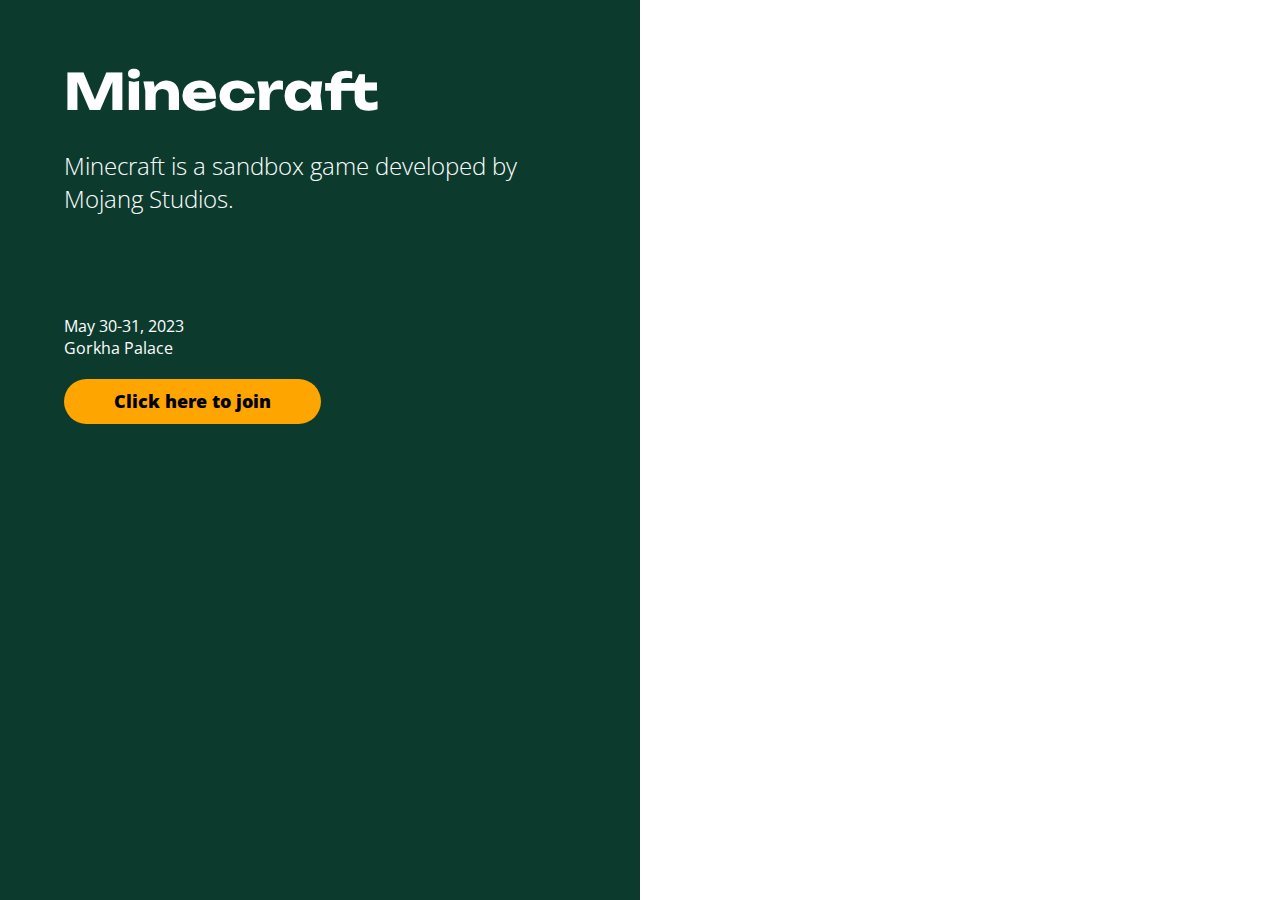
<file: section-one/index.html>
<!DOCTYPE html>
<html lang="en">
<head>
    <meta charset="UTF-8">
    <meta http-equiv="X-UA-Compatible" content="IE=edge">
    <meta name="viewport" content="width=device-width, initial-scale=1.0">
    <link href="style.css" rel="stylesheet">
    <title>work-1</title>
</head>
<body>   
<main>
    <div class="container">
      <div class="content-wrapper">
        <h1>
          Minecraft
        </h1>
  
        <h2>
          Minecraft is a sandbox game developed by Mojang Studios. </h2>
  
        <div class="date">
          May 30-31, 2023
        </div>
  
        <div class="venue">
          Gorkha Palace
        </div>
  
        <div class="button">
          <a href="#">
            Click here to join
          </a>
        </div>
        <!-- @end .button -->
  
      </div>
      <!-- @end content-wrapper -->
  
      <figure style="background-image: url('https://cdn.vox-cdn.com/thumbor/_n1jODtU4MKAU6VJmMta_WK9BZA=/0x0:1920x1080/1200x675/filters:focal(807x387:1113x693)/cdn.vox-cdn.com/uploads/chorus_image/image/65650200/jbareham_191158_ply0958_decade_minecraft.0.jpg');">
      </figure>
  
      <div>
        <!-- @end .container -->
  </main>
</body>
</html>
</file>
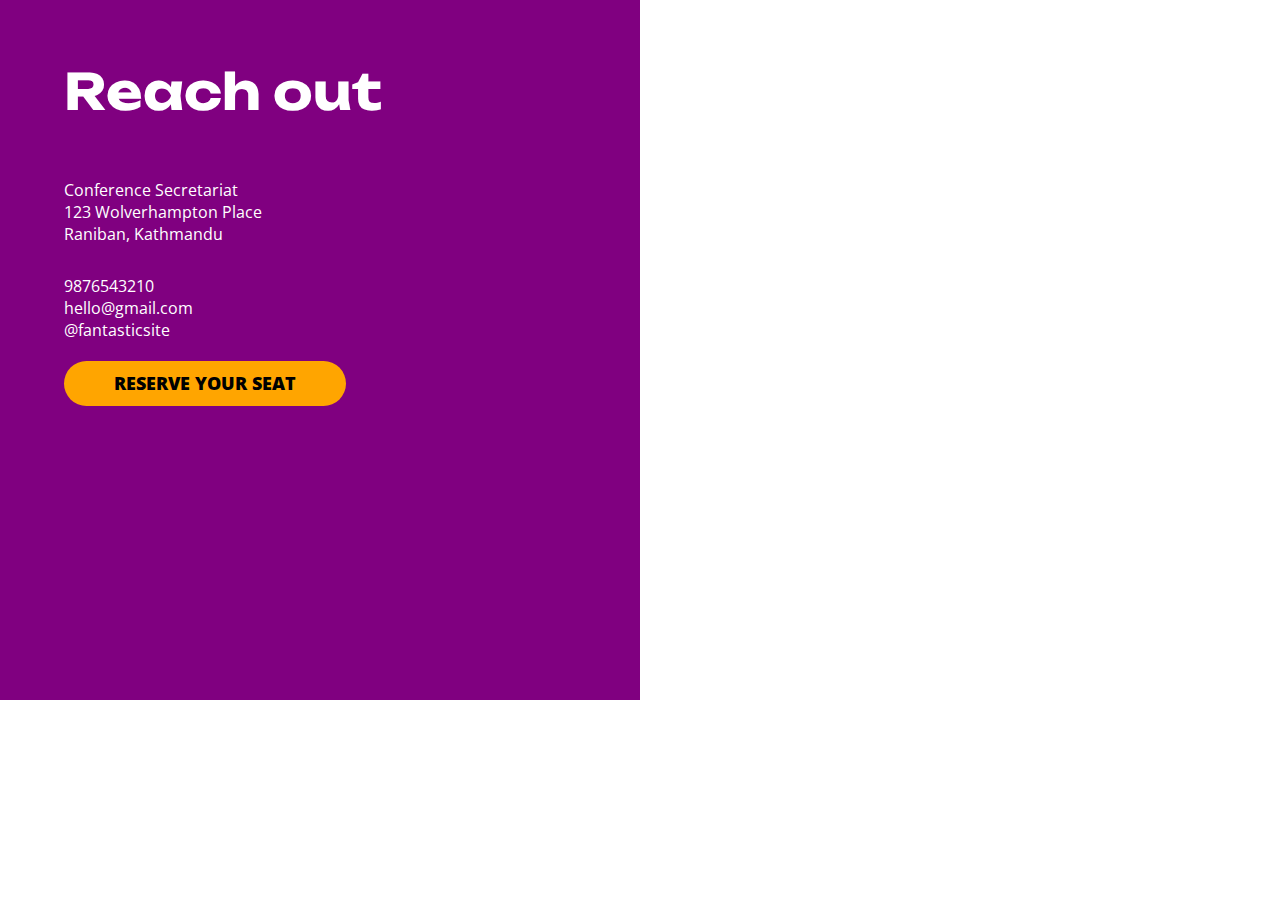
<file: section-five/index5.html>
<!DOCTYPE html>
<html lang="en">
<head>
    <meta charset="UTF-8">
    <meta http-equiv="X-UA-Compatible" content="IE=edge">
    <meta name="viewport" content="width=device-width, initial-scale=1.0">
    <link href="style5.css" rel="stylesheet">
    <title>work-5</title>
</head>
<body>
    <main>
        <div class="splitBlock">
          <div class="left-col">
            <h1>
              Reach out
            </h1>
      
            <div class="name">
              Conference Secretariat
            </div>
      
            <div class="venue">
              123 Wolverhampton Place
            </div>
      
            <div class="address">
              Raniban, Kathmandu
            </div>
            
            <div class="phone">
                 9876543210
                 </div>
            <div class="mail">
              hello@gmail.com
            </div>
            <div class="site">
              @fantasticsite
            </div>
            
            <div class="button">
              <a href="#">
                RESERVE YOUR SEAT
              </a>
            </div>
            <!-- @end .button -->
      
          </div>
          <!-- @end content-wrapper -->
          <div class="right-col">
            <figure style="background-image: url('https://www.salesforce.com/content/dam/blogs/ca/Blog%20Posts/shake-up-sales-meeting-og.jpg');">
            </figure>
          </div>
          <div>
            <!-- @end .container -->
      </main>
</body>
</html>
</file>
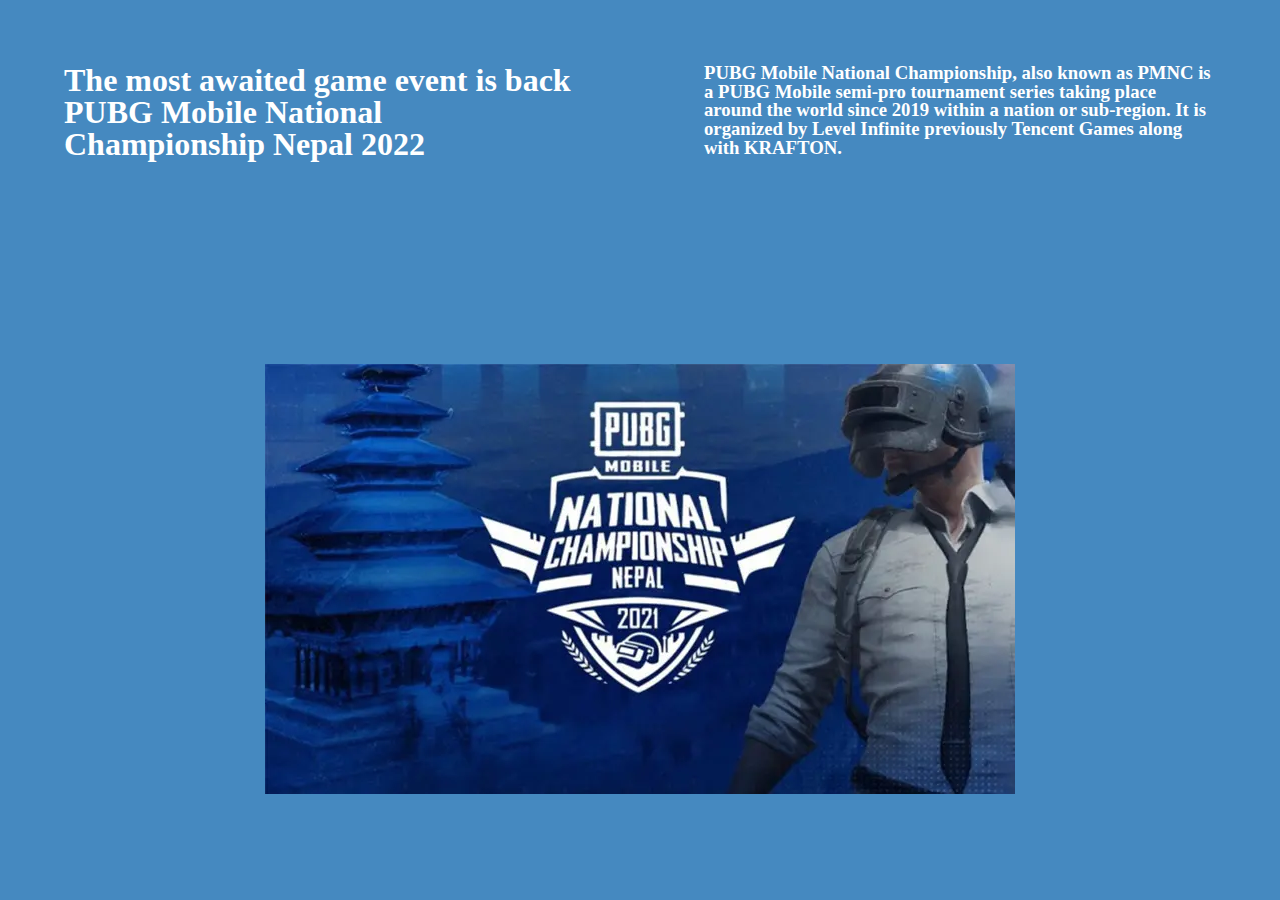
<file: section-four/index4.html>
<!DOCTYPE html>
<html lang="en">
<head>
    <meta charset="UTF-8">
    <meta http-equiv="X-UA-Compatible" content="IE=edge">
    <meta name="viewport" content="width=device-width, initial-scale=1.0">
    <link href="style4.css" rel="stylesheet">
    <title>work-4</title>
</head>
<body>
        <main>
          <div class="splitBlock">
          <div class="left-col">
          <h1>The most awaited game event is back
            PUBG Mobile National Championship Nepal 2022
          </h1>
          </div>
          <!--end of class left-col-->
            <div class="right-col">
            <h3>PUBG Mobile National Championship, also known as PMNC is a PUBG Mobile semi-pro tournament series taking place around the world since 2019 within a nation or sub-region. It is organized by Level Infinite previously Tencent Games along with KRAFTON.</h3>
          </div>
          <!-- end of class right-col-->
        </div>
        <!--end of class splitBlock-->
        <div class="container">
                <figure>
                  <img
                       src="pmnc.webp" alt ="pmnc">
                  </figure>
             </div> 
          <!-- end of class center-->
        </main>
</body>
</html>
</file>
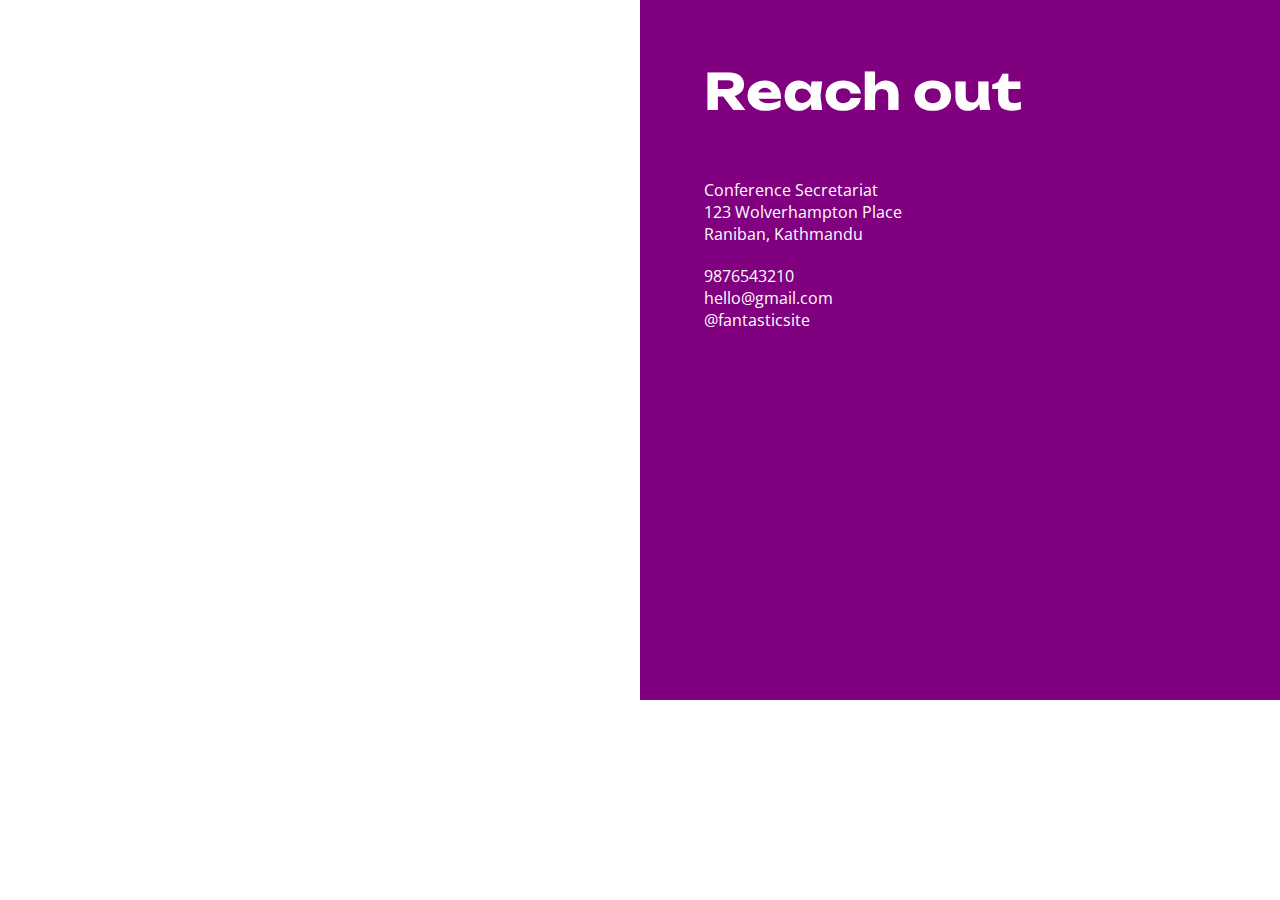
<file: section-three/index3.html>
<!DOCTYPE html>
<html lang="en">
<head>
    <meta charset="UTF-8">
    <meta http-equiv="X-UA-Compatible" content="IE=edge">
    <meta name="viewport" content="width=device-width, initial-scale=1.0">
    <link href="style3.css" rel="stylesheet">
    <title>work-3</title>
</head>
<body>
    <main>
        <div class="splitBlock">
          <div class="right-col">
            <figure style="background-image: url('https://media.istockphoto.com/id/1355159391/photo/businessman-speaking-during-a-meeting.jpg?b=1&s=170667a&w=0&k=20&c=nDoOLARy6ryNg53v8XHZSknjZSNqEcPRi8Bf9pDw9oE=');">
            </figure>
          </div>

          <div class="left-col">
            <h1>
              Reach out
            </h1>
      
            <div class="name">
              Conference Secretariat
            </div>
      
            <div class="venue">
              123 Wolverhampton Place
            </div>
      
            <div class="address">
              Raniban, Kathmandu
            </div>
            
            <div class="phone">
                 9876543210
                 </div>
            <div class="mail">
              hello@gmail.com
            </div>
            <div class="site">
              @fantasticsite
            </div>
      
          </div>
          <!-- @end content-wrapper -->
        
          <div>
            <!-- @end .container -->
      </main>
</body>
</html>
</file>
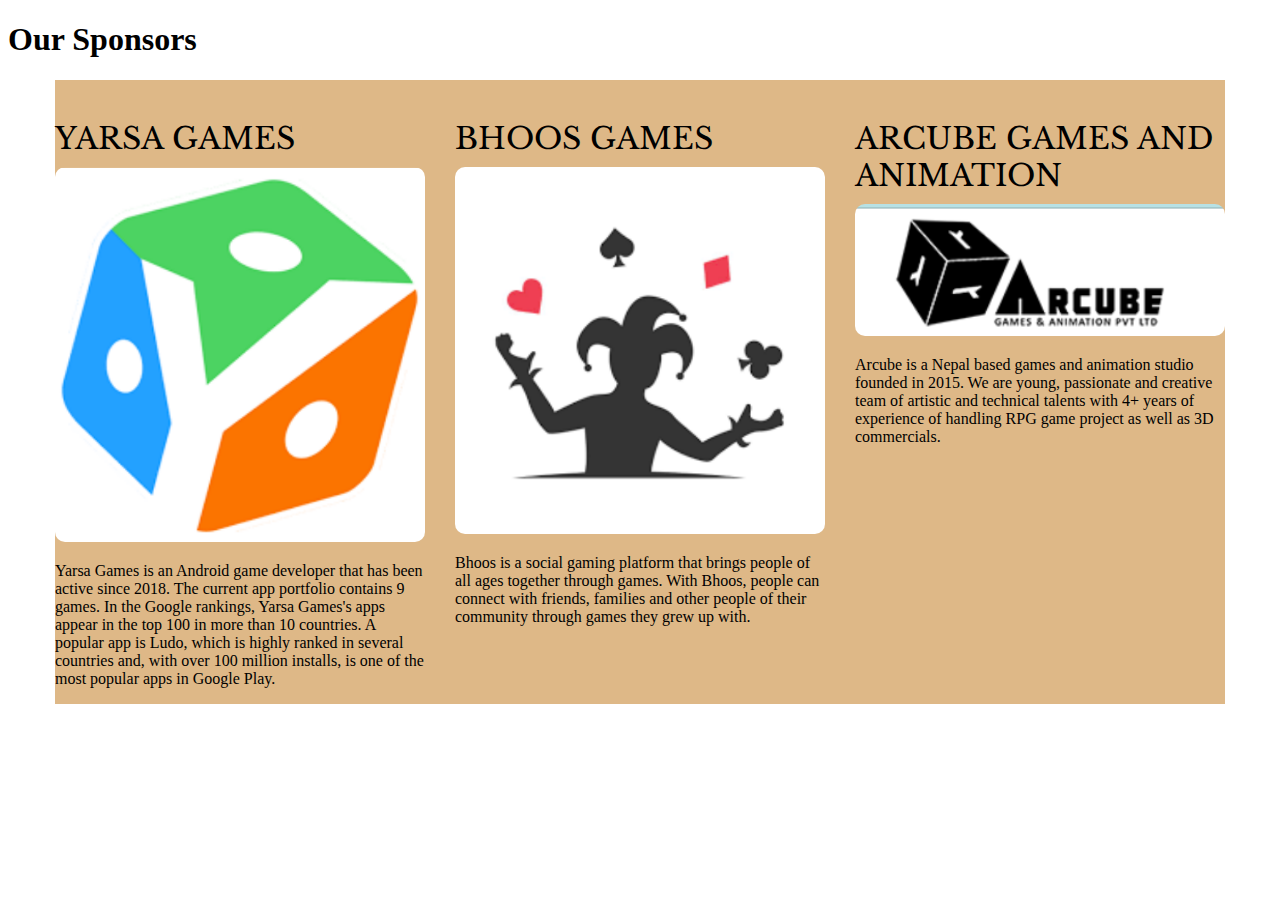
<file: section-two/index2.html>
<!DOCTYPE html>
<html lang="en">
<head>
    <meta charset="UTF-8">
    <meta http-equiv="X-UA-Compatible" content="IE=edge">
    <meta name="viewport" content="width=device-width, initial-scale=1.0">
    <link href="style2.css" rel="stylesheet">
    <title>Work-2</title>
</head>
<body>
    <h1>Our Sponsors</h1>
<div class="container">
  <div class="card">
    <h2>Yarsa Games</h2>
    <figure>
      <img src="yarsa.png" alt="Yarsa Games">
    </figure>
    <p>Yarsa Games is an Android game developer that has been active since 2018. The current app portfolio contains 9 games. In the Google rankings, Yarsa Games's apps appear in the top 100 in more than 10 countries. A popular app is Ludo, which is highly ranked in several countries and, with over 100 million installs, is one of the most popular apps in Google Play.</p>
  </div>
  <div class="card">
    <h2>Bhoos Games</h2>
    <figure>
      <img
           src="Bhoos.png"alt ="Bhoos Games">
    </figure>
    <p>Bhoos is a social gaming platform that brings people of all ages together through games. With Bhoos, people can connect with friends, families and other people of their community through games they grew up with.</p>
  </div>
  <div class="card">
    <h2>Arcube Games and Animation</h2>
    <figure>
      <img
           src="Arcube.png" alt="Arcube games and animation">
    </figures>
      <p>Arcube is a Nepal based games and animation studio founded in 2015. We are young, passionate and creative team of artistic and technical talents with 4+ years of experience of handling RPG game project as well as 3D commercials.</p>
      </div>
</div> 
</body>
</html>
</file>
<file: section-one/style.css>
@import url("https://fonts.googleapis.com/css2?family=Open+Sans:wght@300;400;700;800&family=Unbounded:wght@200;400;700&display=swap");

/* font-family: 'Open Sans', sans-serif;
font-family: 'Unbounded', cursive;
*/

/* Set the box-sizing for all elements to border-box */
* {
  box-sizing: border-box;
  margin: 0;
  padding: 0;
}

body {
  font-family: "Open Sans", sans-serif;
}

.container {
  display: flex;
  flex-direction: row;
  flex-wrap: wrap;
}

.content-wrapper {
  width: 50%;
  background-color: rgb(12, 59, 46);
  padding: 5%;
  color: #ffffff;
  height: 100vh;
}

h1 {
  font-size: 50px;
  line-height: 1.1;
  margin-bottom: 30px;
  font-family: "Unbounded", cursive;
}

h2 {
  margin-bottom: 100px;
  font-weight: 200;
}

figure {
  width: 50%;
  overflow: visible;
  background-size: cover;
  background-repeat: no-repeat;
}

.button {
  margin-top: 20px;
}

.button a {
  display: inline-block;
  padding: 10px 50px;
  background: orange;
  border-radius: 30px;
  text-decoration: none;
  color: black;
  font-size: 18px;
  line-height: 1.4;
  font-weight: 800;
  transition: all 0.5s ease;
}

.button a:hover {
  background: black;
  color: orange;
}

/*
Responsive Web Design.
-----------------------
1024   - tablet
768    - phone
420    - phone portrait

*/

@media screen and (max-width: 1024px) {
  .button a {
    font-size: 16px;
  }
}

@media screen and (max-width: 768px) {
  .content-wrapper {
    padding-bottom: 30px;
  }

  .content-wrapper,
  figure {
    width: 100%;
  }

  figure {
    height: 300px;
  }
}

@media screen and (max-width: 420px) {
  .button a {
    text-align: center;
  }
}
/*  */
</file>
<file: section-five/style5.css>
@import url("https://fonts.googleapis.com/css2?family=Open+Sans:wght@300;400;700;800&family=Unbounded:wght@200;400;700&display=swap");

/* font-family: 'Open Sans', sans-serif;
font-family: 'Unbounded', cursive;
*/

/* Set the box-sizing for all elements to border-box */
* {
  box-sizing: border-box;
  margin: 0;
  padding: 0;
}

body {
  font-family: "Open Sans", sans-serif;
}

.splitBlock {
  display: flex;
}

.left-col {
  width: 700px;
  height:700px;
  background-color: purple;
  padding: 5%;
  color: #ffffff;
}

h1 {
  font-size: 50px;
  line-height: 1.1;
  margin-bottom: 60px;
  font-family: "Unbounded", cursive;
}
.address{
  margin-bottom:30px;
}
.right-col {
  width: 50%;
}

figure {
  width: 700px;
  height: 700px;
  background-size: cover;
  background-repeat: no-repeat;
  background-position: center center;
}

.button {
  margin-top: 20px;
}

.button a {
  display: inline-block;
  padding: 10px 50px;
  background: orange;
  border-radius: 30px;
  text-decoration: none;
  color: black;
  font-size: 18px;
  line-height: 1.4;
  font-weight: 800;
  transition: all 0.5s ease;
}

.button a:hover {
  background: black;
  color: orange;
}

/*
Responsive Web Design.
-----------------------
1024   - tablet
768    - phone
420    - phone portrait

*/

@media screen and (max-width: 1024px) {
  .button a {
    font-size: 16px;
  }
}

@media screen and (max-width: 768px) {
  .content-wrapper {
    padding-bottom: 50px;
  }

  .left-col,
  .right-col {
    width: 100%;
  }

  figure {
    height: 300px;
  }
}

@media screen and (max-width: 420px) {
  .button a {
    text-align: center;
  }
}
/*  */
</file>
<file: section-four/style4.css>
* {
  box-sizing: border-box;
  margin: 0;
  padding: 0;
  background-color: rgb(69, 137, 192);
}  
.splitBlock {
  display: flex;
}
.h1{
  font: 300;
  color: white;
  line-height: 3.1;
}
.left-col{
  display: flex;
  width: 50%;
  height:200px;
  padding: 5%;
  color: #ffffff;
  line-height: 1;
}
.right-col{
  display: flex;
  width: 50%;
  height:200px;
  padding: 5%;
  color: #ffffff;
  line-height: 1;
}
.container{
  display: flex;
  margin:50px;
  width:100%;
  height:100%;
}
img {
  position:absolute;
  top: 50%;
  left: 50%;
  transform: translate(-50%, -20%);
  display: flex;
  flex-direction: row;
}
</file>
<file: section-three/style3.css>
@import url("https://fonts.googleapis.com/css2?family=Open+Sans:wght@300;400;700;800&family=Unbounded:wght@200;400;700&display=swap");

/* font-family: 'Open Sans', sans-serif;
font-family: 'Unbounded', cursive;
*/

/* Set the box-sizing for all elements to border-box */
* {
  box-sizing: border-box;
  margin: 0;
  padding: 0;
}

body {
  font-family: "Open Sans", sans-serif;
}

.splitBlock {
  display: flex;
}

.left-col {
  width: 700px;
  height:700px;
  background-color: purple;
  padding: 5%;
  color: #ffffff;
}

h1 {
  font-size: 50px;
  line-height: 1.1;
  margin-bottom: 60px;
  font-family: "Unbounded", cursive;
}
.address{
  margin-bottom:20px;
}
.right-col {
  width: 50%;
}

figure {
  width: 700px;
  height: 700px;
  background-size: cover;
  background-repeat: no-repeat;
  background-position: center center;
}

.button {
  margin-top: 20px;

}

/*
Responsive Web Design.
-----------------------
1024   - tablet
768    - phone
420    - phone portrait

*/

@media screen and (max-width: 1024px) {
  .button a {
    font-size: 16px;
  }
}

@media screen and (max-width: 768px) {
  .content-wrapper {
    padding-bottom: 50px;
  }

  .left-col,
  .right-col {
    width: 100%;
  }

  figure {
    height: 300px;
  }
}

@media screen and (max-width: 420px) {
  .button a {
    text-align: center;
  }
}
/*  */
</file>
<file: section-two/style2.css>
@import
 url('https://fonts.googleapis.com/css2?family=Libre+Baskerville&family=PT+Serif&display=swap');
.h1{
  font-size: 100px;
  font-style: normal;

}
.body{
  font-family: 'Libre Baskerville', serif;
  line-height: 1.5;
  font: 16px;
}
.container{
  background-color: burlywood;
  width:1170px;
  margin:0 auto;
  display: flex;
  flex-wrap: wrap;
  justify-content:space-between;
  padding-top:30px;
}
.card{
  width:370px;
}
.card figure{
  margin: 0;
}
.card figure img{
  width:100%;
  border-radius:10px;
}
.card h2{
  margin: 10px 0px;
  font-weight:300;
  font-size:30px;
  text-transform:uppercase;
  font-family:"Libre Baskerville", sana-serif;
}
</file>
